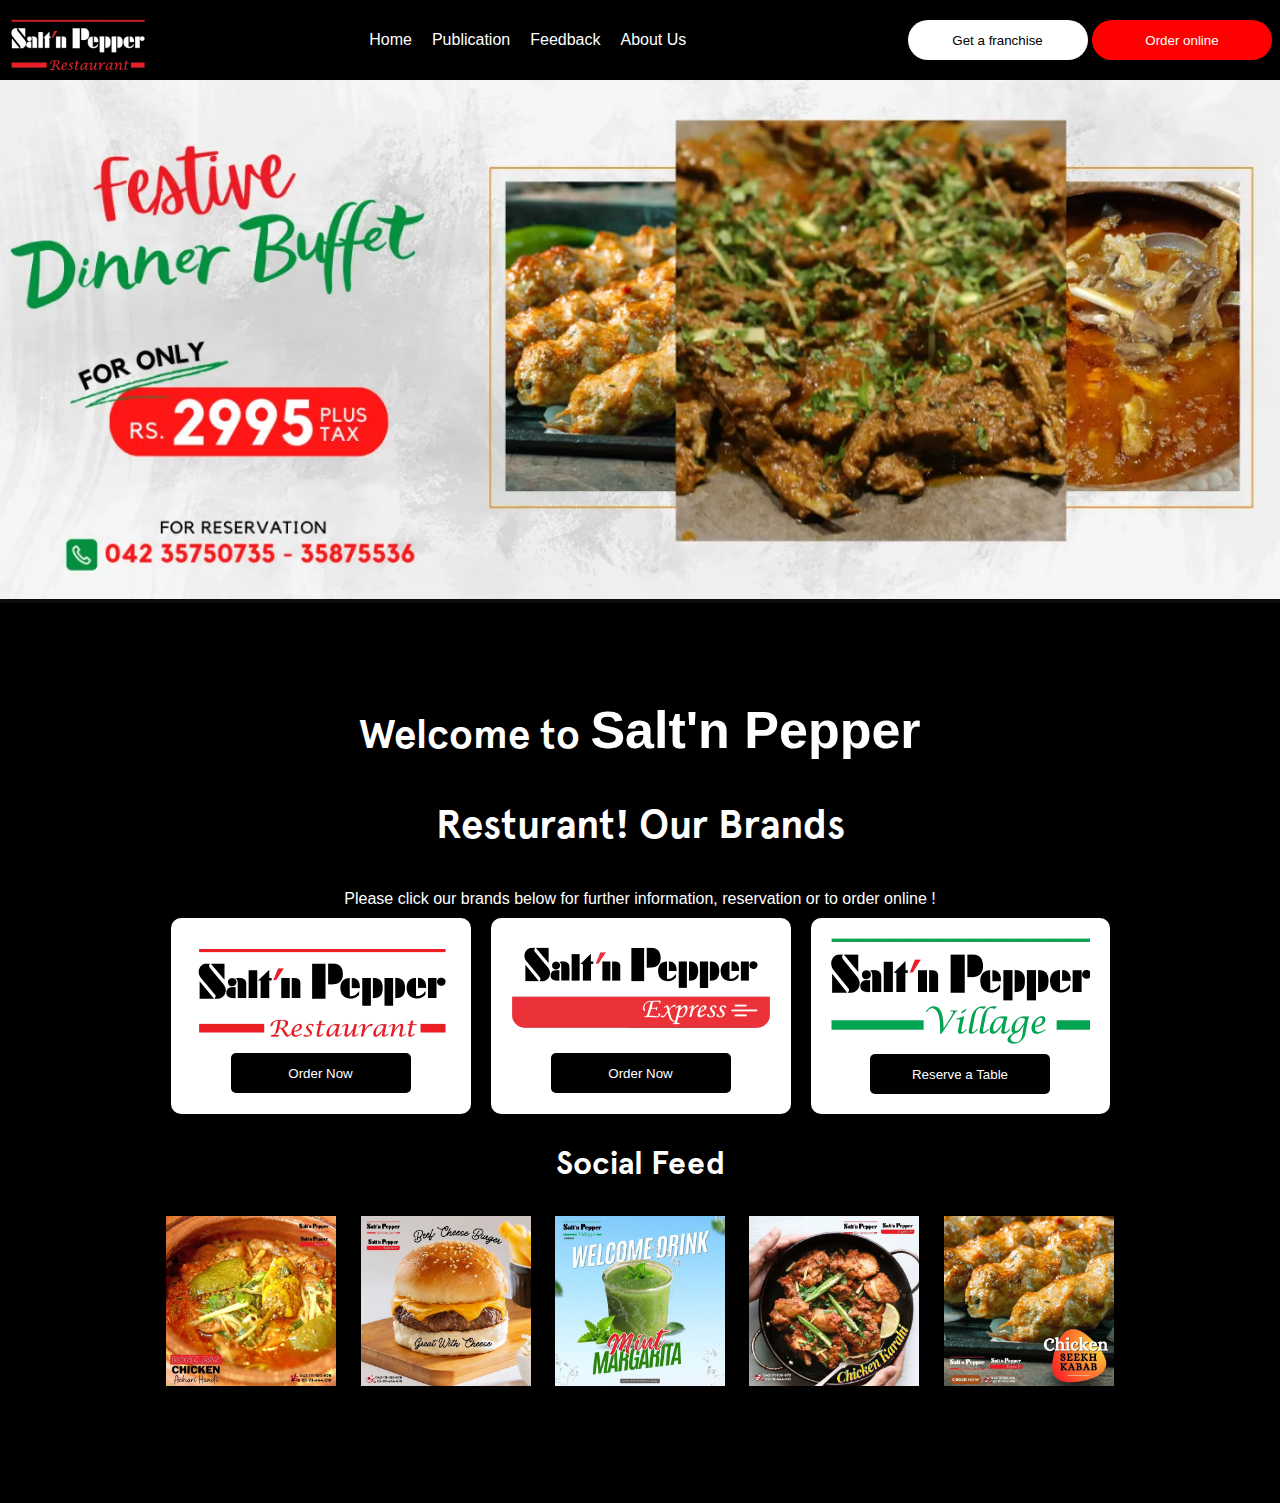
<file: Salt&Paper/index.html>
<!DOCTYPE html>
<html lang="en">

<head>
    <meta charset="UTF-8">
    <meta name="viewport" content="width=device-width, initial-scale=1.0">
    <title>Salt & Pepper</title>
    <script src="script.js"></script>
    <link rel="stylesheet" href="style.css">

</head>

<body>
    <header>
        <nav class="navbar">
            <img class="logo" src="./Saltnpeper-assets/SaltPeperAssets/footer-logo.webp"
                alt="Salt & Pepper - Logo">
            <ul>
                <li><a href="index.html">Home</a></li>
                <li><a href="Publication.html">Publication</a></li>
                <li><a href="feedback.html">Feedback</a></li>
                <li><a href="about.html">About Us</a></li>
            </ul>
            <div class="buttons">
                <button class="franchise-button">Get a franchise</button>
                <button class="order-button">Order online</button>
            </div>
        </nav>

        <div class="banner">
            <img class="banner-image" src="./Saltnpeper-assets/SaltPeperAssets/banner-img.webp"
                alt="Banner Image">
        </div>
        <div class="welcome-page">

            <h2>Welcome to <span> Salt'n Pepper</span></h2>
            <h2 class="h2"> Resturant! Our Brands </h2>
            <p class="welcome-para"> Please click our brands below for further information, reservation or to order
                online ! </p>

            <div class="welcome-card">
                <div class="card">
                    <img src="./Saltnpeper-assets/SaltPeperAssets/brand1.webp" alt="Brand 1">
                    <button class="order-now">Order Now</button>
                </div>
                <div class="card">
                    <img src="./Saltnpeper-assets/SaltPeperAssets/brand2.webp" alt="Brand 2">
                    <button class="order-now">Order Now</button>
                </div>
                <div class="card">
                    <img src="./Saltnpeper-assets/SaltPeperAssets/brand3.webp" alt="Brand 3">
                    <button class="reserve">Reserve a Table</button>
                </div>
            </div>

            <div class="social">
                <h3> Social Feed</h3>
            </div>

            <div class="social-img">
                <img class="social-1" src="./Saltnpeper-assets/SaltPeperAssets/food1.webp" alt="">
                <img class="social-1" src="./Saltnpeper-assets/SaltPeperAssets/food2.webp" alt="">
                <img class="social-1" src="./Saltnpeper-assets/SaltPeperAssets/food3.webp" alt="">
                <img class="social-1" src="./Saltnpeper-assets/SaltPeperAssets/food4.webp" alt="">
                <img class="social-1" src="./Saltnpeper-assets/SaltPeperAssets/food5.webp" alt="">
            </div>

    </header>

         <!--  <footer>
        <div class="last-page">
            <div class="detail-box">
                <div class="logo">
                    <img class="logo" src="../assigment-2/Saltnpeper-assets/SaltPeperAssets/footer-logo.webp"
                        alt="Salt & Pepper - Logo">
                </div>
                <div class="p">
                    <p> The Salt’n Pepper Restaurants are an example of gracious dining, outstanding service,
                        extraordinary classic and contemporary cuisine. The restaurants have become the ultimate dining
                        destinations in Lahore. From family occasions to business dinners and moments of the heart, this
                        place is where unforgettable memories are made.</p>
                </div>
            </div>
    
            <div class="footer-heading">
                <ul>
                    <li>Site</li>
                    <li>Contact us</li>
                    <li>Follow us</li>
                </ul>
            </div>
        </div>
    </footer>  -->
     

</body>

</html>
</file>
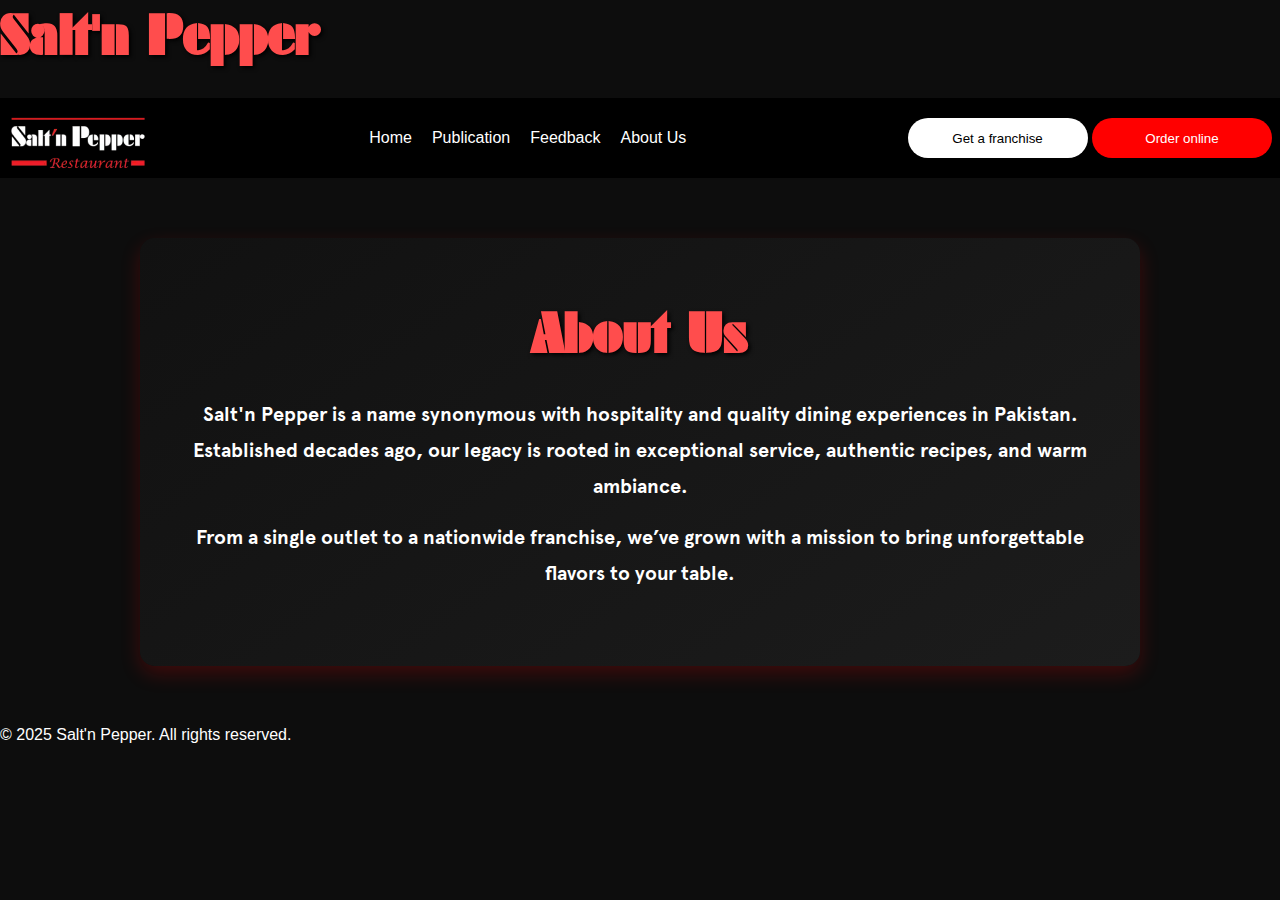
<file: Salt&Paper/about.html>
<!DOCTYPE html>
<html lang="en">
<head>
    <meta charset="UTF-8">
    <title>About Us</title>
    <link rel="stylesheet" href="style.css">
</head>
<body class="about-page">
    <header>
        <h1>Salt'n Pepper</h1>
        <nav class="navbar">
            <img class="logo" src="./Saltnpeper-assets/SaltPeperAssets/footer-logo.webp"
                alt="Salt & Pepper - Logo">
            <ul>
                <li><a href="index.html">Home</a></li>
                <li><a href="Publication.html">Publication</a></li>
                <li><a href="feedback.html">Feedback</a></li>
                <li><a href="about.html">About Us</a></li>
            </ul>
            <div class="buttons">
                <button class="franchise-button">Get a franchise</button>
                <button class="order-button">Order online</button>
            </div>
        </nav>

            </header>

    <section>
        <h1>About Us</h1>
        <p>Salt'n Pepper is a name synonymous with hospitality and quality dining experiences in Pakistan. Established decades ago, our legacy is rooted in exceptional service, authentic recipes, and warm ambiance.</p>
        <p>From a single outlet to a nationwide franchise, we’ve grown with a mission to bring unforgettable flavors to your table.</p>
    </section>

    <footer>
        &copy; 2025 Salt'n Pepper. All rights reserved.
    </footer>
</body>
</html>
</file>
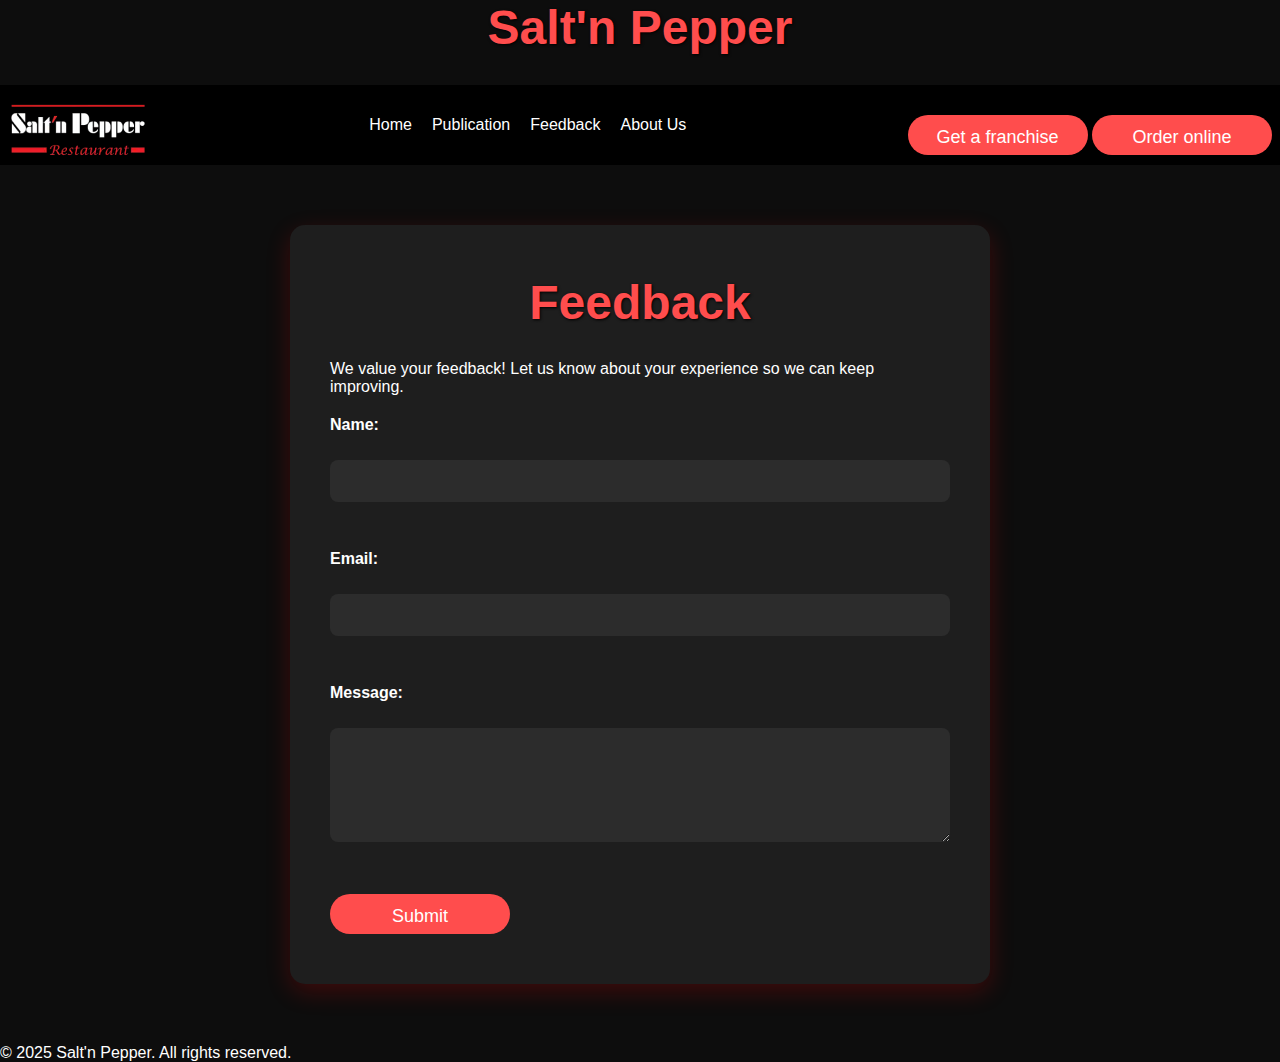
<file: Salt&Paper/feedback.html>
<!DOCTYPE html>
<html lang="en">
<head>
    <meta charset="UTF-8">
    <title>Feedback</title>
    <link rel="stylesheet" href="style.css">
</head>
<body class="feedback-page">
    <header>
        <h1>Salt'n Pepper</h1>
        <nav class="navbar">
            <img class="logo" src="./Saltnpeper-assets/SaltPeperAssets/footer-logo.webp"
                alt="Salt & Pepper - Logo">
            <ul>
                <li><a href="index.html">Home</a></li>
                <li><a href="Publication.html">Publication</a></li>
                <li><a href="feedback.html">Feedback</a></li>
                <li><a href="about.html">About Us</a></li>
            </ul>
            <div class="buttons">
                <button class="franchise-button">Get a franchise</button>
                <button class="order-button">Order online</button>
            </div>
        </nav>

    </header>

    <section>
        <h1>Feedback</h1>
        <p>We value your feedback! Let us know about your experience so we can keep improving.</p>
        <form>
            <label for="name">Name:</label><br>
            <input type="text" id="name" name="name"><br><br>

            <label for="email">Email:</label><br>
            <input type="email" id="email" name="email"><br><br>

            <label for="message">Message:</label><br>
            <textarea id="message" name="message" rows="5"></textarea><br><br>

            <button type="submit">Submit</button>
        </form>
    </section>

    <footer>
        &copy; 2025 Salt'n Pepper. All rights reserved.
    </footer>
</body>
</html>
</file>
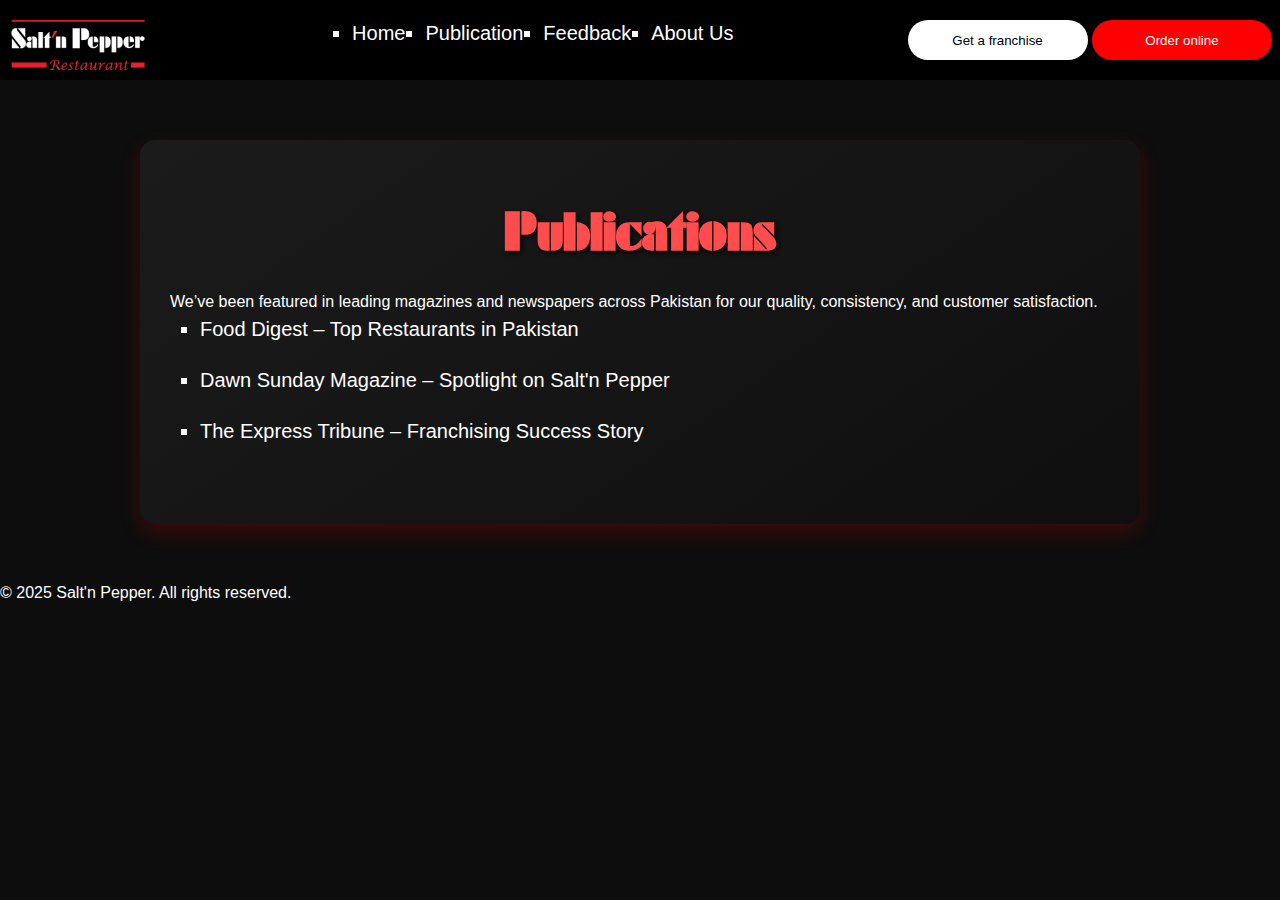
<file: Salt&Paper/Publication.html>
<!DOCTYPE html>
<html lang="en">
<head>
    <meta charset="UTF-8">
    <title>Publications</title>
    <link rel="stylesheet" href="style.css">
</head>
<body class="publications-page">
    <header>
        <nav class="navbar">
            <img class="logo" src="./Saltnpeper-assets/SaltPeperAssets/footer-logo.webp"
                alt="Salt & Pepper - Logo">
            <ul>
                <li><a href="index.html">Home</a></li>
                <li><a href="Publication.html">Publication</a></li>
                <li><a href="feedback.html">Feedback</a></li>
                <li><a href="about.html">About Us</a></li>
            </ul>
            <div class="buttons">
                <button class="franchise-button">Get a franchise</button>
                <button class="order-button">Order online</button>
            </div>
        </nav>

    <section>
        <h1>Publications</h1>
        <p>We’ve been featured in leading magazines and newspapers across Pakistan for our quality, consistency, and customer satisfaction.</p>
        <ul>
            <li>Food Digest – Top Restaurants in Pakistan</li>
            <li>Dawn Sunday Magazine – Spotlight on Salt'n Pepper</li>
            <li>The Express Tribune – Franchising Success Story</li>
        </ul>
    </section>

    <footer>
        &copy; 2025 Salt'n Pepper. All rights reserved.
    </footer>
</body>
</html>
</file>
<file: Salt&Paper/style.css>
@font-face {
    font-family: myFont;
    src: url(./Saltnpeper-assets/SaltPeperAssets/fonts/futurak.ttf);
}

@font-face {
    font-family: "Apercu";
    src: url(./Saltnpeper-assets/SaltPeperAssets/fonts/Apercu-1/Apercu\ Bold.otf);
}

* {
    margin: 0;
    padding: 0;
    box-sizing: border-box;
    font-family: Arial, Helvetica, sans-serif;
}

body {
    background-color: #0d0d0d;
    color: white;
}

/* ---------- NAVBAR ---------- */
.navbar {
    height: 80px;
    background-color: black;
    color: white;
    display: flex;
    align-items: center;
    justify-content: space-between;
    padding: 0 8px;
}

.navbar ul {
    list-style: none;
    display: flex;
    gap: 20px;
}

.navbar a {
    text-decoration: none;
    color: white;
}

.logo {
    margin-top: 10px;
}

.banner-image {
    width: 100%;
    height: auto;
}

.border {
    border: 2px solid transparent;
}

.border:hover {
    border: 2px solid white;
}

button {
    width: 180px;
    height: 40px;
    border: none;
    border-radius: 50px;
    cursor: pointer;
}

.franchise-button {
    background: white;
    color: black;
}

.order-button {
    background: red;
    color: white;
}

/* ---------- WELCOME PAGE ---------- */
.welcome-page {
    display: flex;
    flex-direction: column;
    justify-content: center;
    align-items: center;
    min-height: 100vh;
    background-color: black;
    text-align: center;
}

span {
    font-size: 52px;
    margin-bottom: 20px;
}

h2 {
    font-family: "Apercu", sans-serif;
    font-size: 40px;
    max-width: 900px;
    margin-bottom: 40px;
}

.welcome-card {
    display: flex;
    justify-content: space-evenly;
}

.card {
    display: flex;
    flex-direction: column;
    align-items: center;
    padding: 20px;
    background-color: #fff;
    color: black;
    border-radius: 10px;
    box-shadow: 0px 0px 10px rgba(0, 0, 0, 0.2);
    margin: 10px;
}

.card img {
    max-width: 100%;
    height: auto;
}

.order-now, .reserve {
    background-color: black;
    color: white;
    padding: 10px 20px;
    border: none;
    border-radius: 5px;
    cursor: pointer;
    margin-top: 10px;
}

.order-now:hover, .reserve:hover {
    background-color: #333;
}

/* ---------- SOCIAL ---------- */
.social {
    width: 1012px;
    height: 82px;
    padding-top: 20px;
}

.social > h3 {
    font-size: 32px;
    font-family: "Apercu";
}

.social-img {
    width: 1015px;
    height: 200px;
}

.social-1 {
    width: 190px;
    height: 190px;
    margin: 0 auto;
    padding: 10px;
}

/* ---------- ABOUT PAGE ---------- */
.about-page section {
    max-width: 1000px;
    padding: 60px 30px;
    margin: 60px auto;
    color: #fff;
    background: linear-gradient(145deg, #111, #1c1c1c);
    border-radius: 15px;
    box-shadow: 0 8px 20px rgba(255, 0, 0, 0.2);
    text-align: center;
}

.about-page h1 {
    font-size: 56px;
    font-family: "myFont", Arial, sans-serif;
    margin-bottom: 30px;
    color: #ff4d4d;
    text-shadow: 2px 2px 4px #000;
}

.about-page p {
    font-size: 20px;
    line-height: 1.8;
    margin-bottom: 15px;
    font-family: "Apercu", sans-serif;
}

/* ---------- FEEDBACK PAGE ---------- */
.feedback-page section {
    max-width: 700px;
    margin: 60px auto;
    padding: 50px 40px;
    background: #1e1e1e;
    color: white;
    border-radius: 15px;
    box-shadow: 0 8px 25px rgba(255, 0, 0, 0.2);
}

.feedback-page h1 {
    font-size: 48px;
    margin-bottom: 30px;
    text-align: center;
    color: #ff4d4d;
    text-shadow: 1px 1px 3px #000;
}

.feedback-page label {
    display: block;
    margin-top: 20px;
    margin-bottom: 8px;
    font-weight: bold;
    font-size: 16px;
}

.feedback-page input,
.feedback-page textarea {
    width: 100%;
    padding: 12px 14px;
    border: none;
    border-radius: 8px;
    font-size: 16px;
    background-color: #2c2c2c;
    color: white;
    margin-bottom: 10px;
    transition: 0.3s;
}

.feedback-page input:focus,
.feedback-page textarea:focus {
    outline: none;
    background-color: #3a3a3a;
}

.feedback-page button {
    margin-top: 20px;
    padding: 12px 25px;
    border: none;
    background-color: #ff4d4d;
    color: white;
    border-radius: 25px;
    font-size: 18px;
    cursor: pointer;
    transition: background-color 0.3s;
}

.feedback-page button:hover {
    background-color: darkred;
}

/* ---------- PUBLICATIONS PAGE ---------- */
.publications-page section {
    max-width: 1000px;
    padding: 60px 30px;
    margin: 60px auto;
    color: white;
    background: linear-gradient(145deg, #1b1b1b, #0f0f0f);
    border-radius: 15px;
    box-shadow: 0 8px 20px rgba(255, 0, 0, 0.2);
}

.publications-page h1 {
    font-size: 52px;
    margin-bottom: 30px;
    text-align: center;
    color: #ff4d4d;
    font-family: "myFont", Arial, sans-serif;
    text-shadow: 2px 2px 4px #000;
}

.publications-page ul {
    list-style-type: square;
    padding-left: 30px;
    font-size: 20px;
    line-height: 1.8;
    font-family: "Apercu", sans-serif;
}

.publications-page li {
    margin-bottom: 15px;
}
</file>
